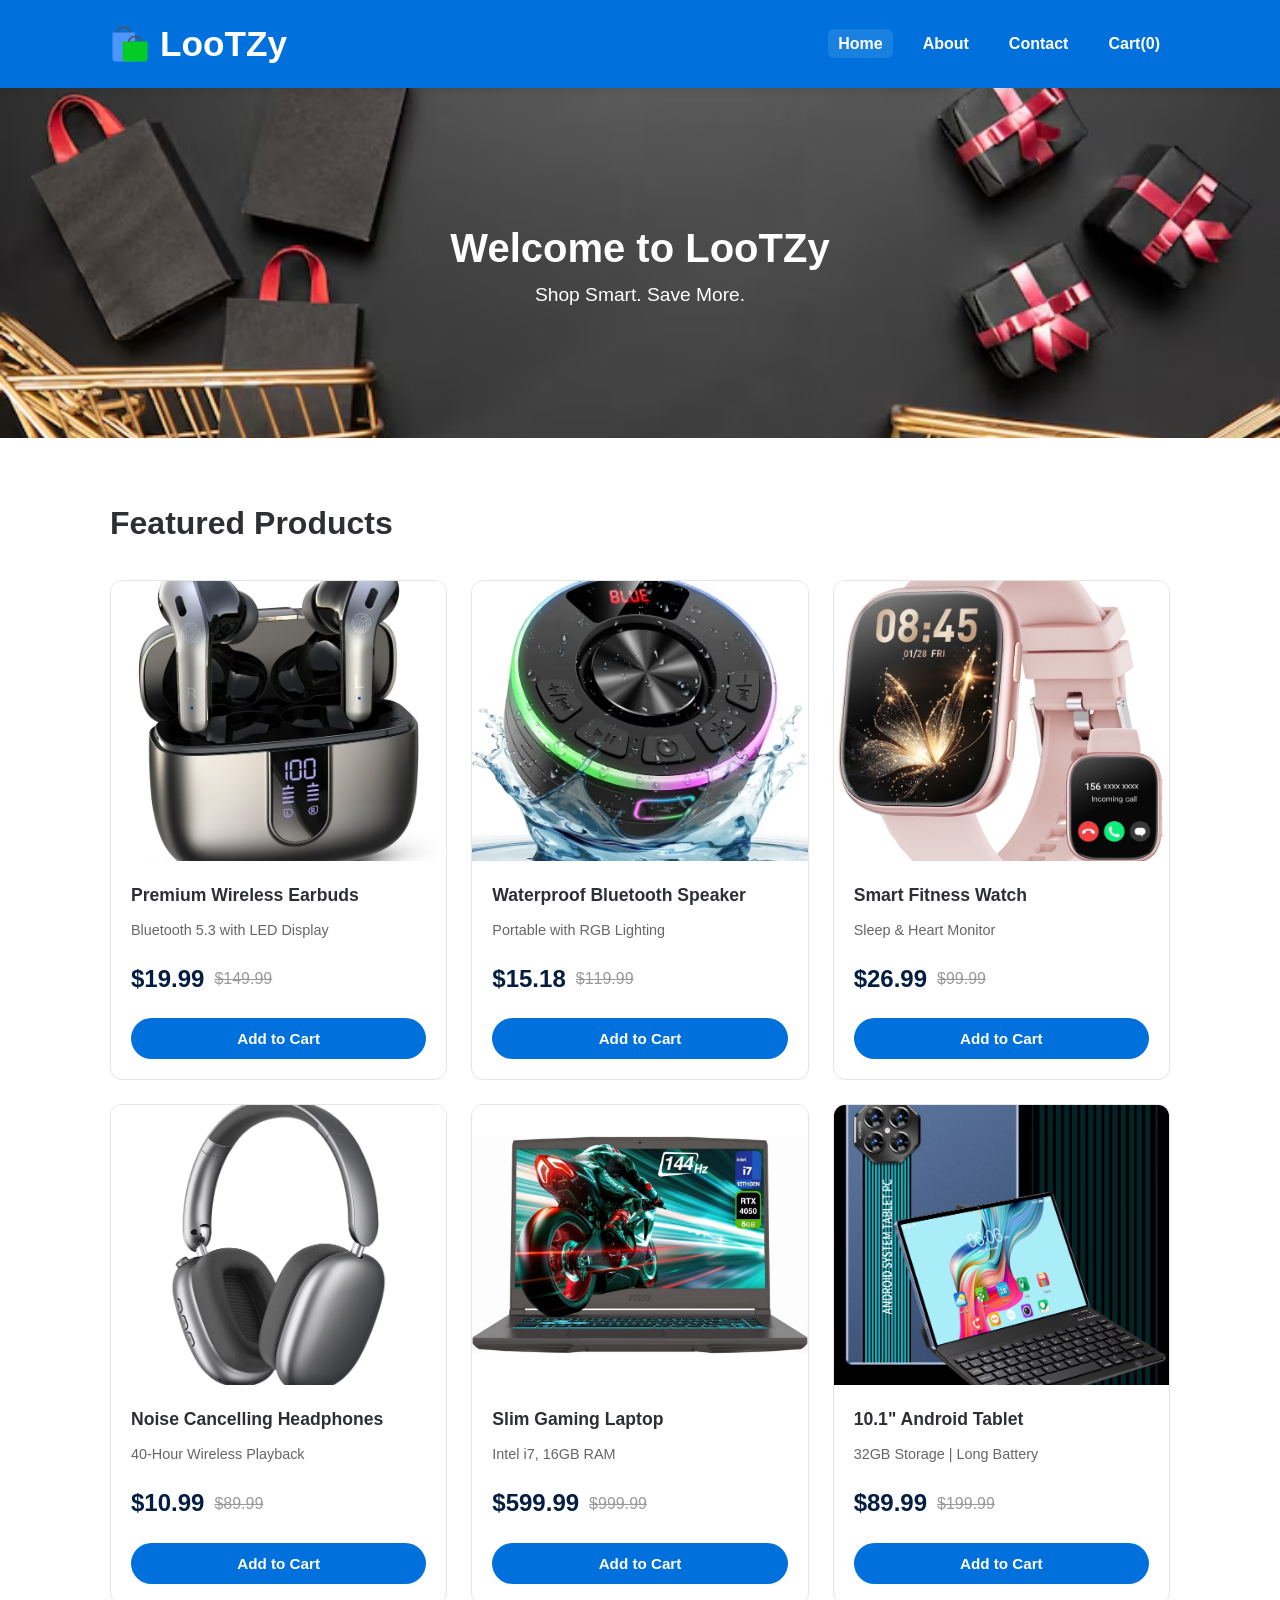
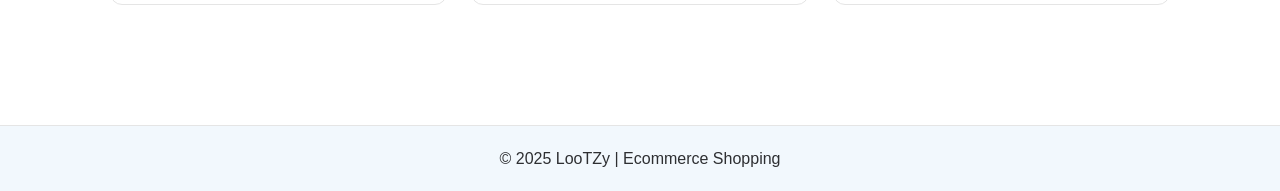
<file: digital-india-website/index.html>
<!DOCTYPE html>
<html lang="en">

<head>
    <meta charset="UTF-8">
    <meta name="viewport" content="width=device-width, initial-scale=1.0">
    <title>LooTZy | Home</title>
    <link rel="stylesheet" href="css/style.css">
</head>

<body>

    <header>
        <div class="container">
            <h1 class="logo">
                <img src="images/logo.svg" alt="LooTZy Logo" class="logo-img">
                <span class="logo-text">LooTZy</span>
            </h1>

            <nav>
                <ul>
                    <li><a href="index.html" class="active">Home</a></li>
                    <li><a href="about.html">About</a></li>
                    <li><a href="contact.html">Contact</a></li>
                    <li>
                        <a href="cart.html" class="cart-link">
                            Cart<span class="cart-count">(0)</span>
                        </a>
                    </li>
                </ul>
            </nav>
        </div>
    </header>


    <section class="hero">
        <div class="container">
            <h2 style="text-align:center; color:white; font-size:2.5rem;">Welcome to LooTZy</h2>
            <p style="color:white; text-align:center; font-size:1.2rem;">Shop Smart. Save More.</p>
        </div>
    </section>


    <section class="products">
        <div class="container">
            <h2 class="section-title">Featured Products</h2>

            <div class="product-grid">

                <div class="product-card">
                    <span class="badge">Deal</span>
                    <div class="product-image">
                        <img src="images/airpod.png" alt="Wireless Earbuds">
                    </div>
                    <div class="product-info">
                        <h3 class="product-title">Premium Wireless Earbuds</h3>
                        <p class="product-description">Bluetooth 5.3 with LED Display</p>
                        <div class="price-row">
                            <span class="current-price">$19.99</span>
                            <span class="original-price">$149.99</span>
                        </div>
                        <button class="add-to-cart">Add to Cart</button>
                    </div>
                </div>

 
                <div class="product-card">
                    <span class="badge reduced">Reduced Price</span>
                    <div class="product-image">
                        <img src="images/waterproof.png" alt="Bluetooth Speaker">
                    </div>
                    <div class="product-info">
                        <h3 class="product-title">Waterproof Bluetooth Speaker</h3>
                        <p class="product-description">Portable with RGB Lighting</p>
                        <div class="price-row">
                            <span class="current-price">$15.18</span>
                            <span class="original-price">$119.99</span>
                        </div>
                        <button class="add-to-cart">Add to Cart</button>
                    </div>
                </div>

                <div class="product-card">
                    <span class="badge">Deal</span>
                    <div class="product-image">
                        <img src="images/smartwatch.png" alt="Smart Watch">
                    </div>
                    <div class="product-info">
                        <h3 class="product-title">Smart Fitness Watch</h3>
                        <p class="product-description">Sleep & Heart Monitor</p>
                        <div class="price-row">
                            <span class="current-price">$26.99</span>
                            <span class="original-price">$99.99</span>
                        </div>
                        <button class="add-to-cart">Add to Cart</button>
                    </div>
                </div>

                <div class="product-card">
                    <span class="badge">Deal</span>
                    <div class="product-image">
                        <img src="images/noiseheadphone.png" alt="Headphones">
                    </div>
                    <div class="product-info">
                        <h3 class="product-title">Noise Cancelling Headphones</h3>
                        <p class="product-description">40-Hour Wireless Playback</p>
                        <div class="price-row">
                            <span class="current-price">$10.99</span>
                            <span class="original-price">$89.99</span>
                        </div>
                        <button class="add-to-cart">Add to Cart</button>
                    </div>
                </div>

                
                <div class="product-card">
                    <span class="badge">Deal</span>
                    <div class="product-image">
                        <img src="images/slim.png" alt="Laptop">
                    </div>
                    <div class="product-info">
                        <h3 class="product-title">Slim Gaming Laptop</h3>
                        <p class="product-description">Intel i7, 16GB RAM</p>
                        <div class="price-row">
                            <span class="current-price">$599.99</span>
                            <span class="original-price">$999.99</span>
                        </div>
                        <button class="add-to-cart">Add to Cart</button>
                    </div>
                </div>

           
                <div class="product-card">
                    <span class="badge reduced">Reduced Price</span>
                    <div class="product-image">
                        <img src="images/tablet.png" alt="Tablet">
                    </div>
                    <div class="product-info">
                        <h3 class="product-title">10.1" Android Tablet</h3>
                        <p class="product-description">32GB Storage | Long Battery</p>
                        <div class="price-row">
                            <span class="current-price">$89.99</span>
                            <span class="original-price">$199.99</span>
                        </div>
                        <button class="add-to-cart">Add to Cart</button>
                    </div>
                </div>

            </div>
        </div>
    </section>


    <footer>
        <p>© 2025 LooTZy | Ecommerce Shopping</p>
    </footer>

    <script src="js/script.js"></script>
</body>

</html>
</file>
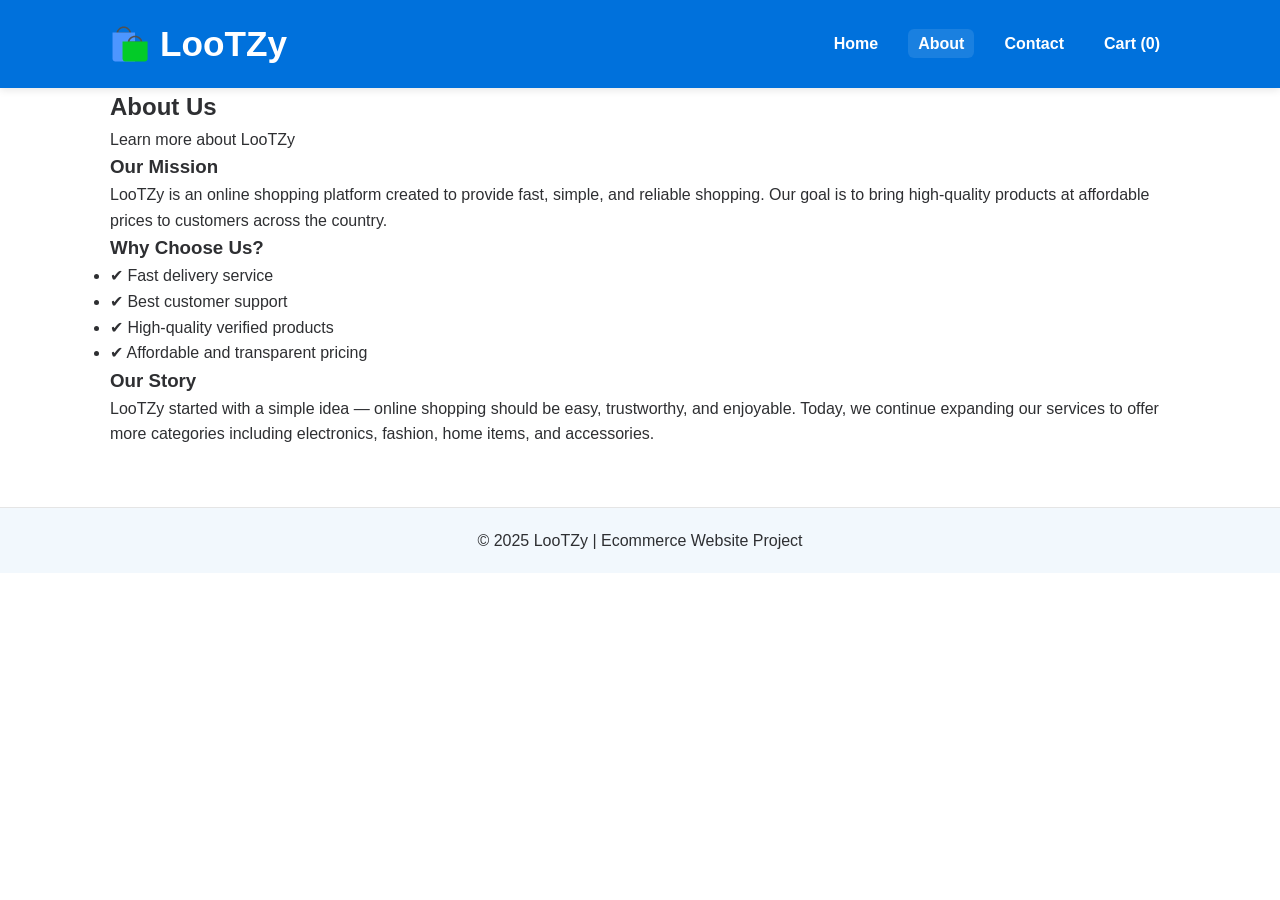
<file: digital-india-website/about.html>
<!DOCTYPE html>
<html lang="en">

<head>
    <meta charset="UTF-8" />
    <meta name="viewport" content="width=device-width, initial-scale=1.0" />
    <title>LooTZy | About</title>
    <link rel="stylesheet" href="css/style.css" />
</head>

<body>

    <header>
        <div class="container">
            <h1 class="logo">
                <img src="images/logo.svg" alt="LooTZy Logo" class="logo-img">
                <span class="logo-text">LooTZy</span>
            </h1>
            <nav>
                <ul>
                    <li><a href="index.html">Home</a></li>
                    <li><a href="about.html" class="active">About</a></li>
                    <li><a href="contact.html">Contact</a></li>
                    <li><a href="cart.html">Cart (0)</a></li>
                </ul>
            </nav>
        </div>
    </header>


    <main class="page">
        <div class="container">

            <h2>About Us</h2>
            <p class="subtitle">Learn more about LooTZy</p>

            <div class="about-box">
                <h3>Our Mission</h3>
                <p>
                    LooTZy is an online shopping platform created to provide fast,
                    simple, and reliable shopping. Our goal is to bring high-quality
                    products at affordable prices to customers across the country.
                </p>
            </div>

            <div class="about-box">
                <h3>Why Choose Us?</h3>
                <ul>
                    <li>✔ Fast delivery service</li>
                    <li>✔ Best customer support</li>
                    <li>✔ High-quality verified products</li>
                    <li>✔ Affordable and transparent pricing</li>
                </ul>
            </div>

            <div class="about-box">
                <h3>Our Story</h3>
                <p>
                    LooTZy started with a simple idea — online shopping should be easy,
                    trustworthy, and enjoyable. Today, we continue expanding our
                    services to offer more categories including electronics, fashion,
                    home items, and accessories.
                </p>
            </div>

        </div>
    </main>


    <footer>
        <p>© 2025 LooTZy | Ecommerce Website Project</p>
    </footer>

</body>

</html>
</file>
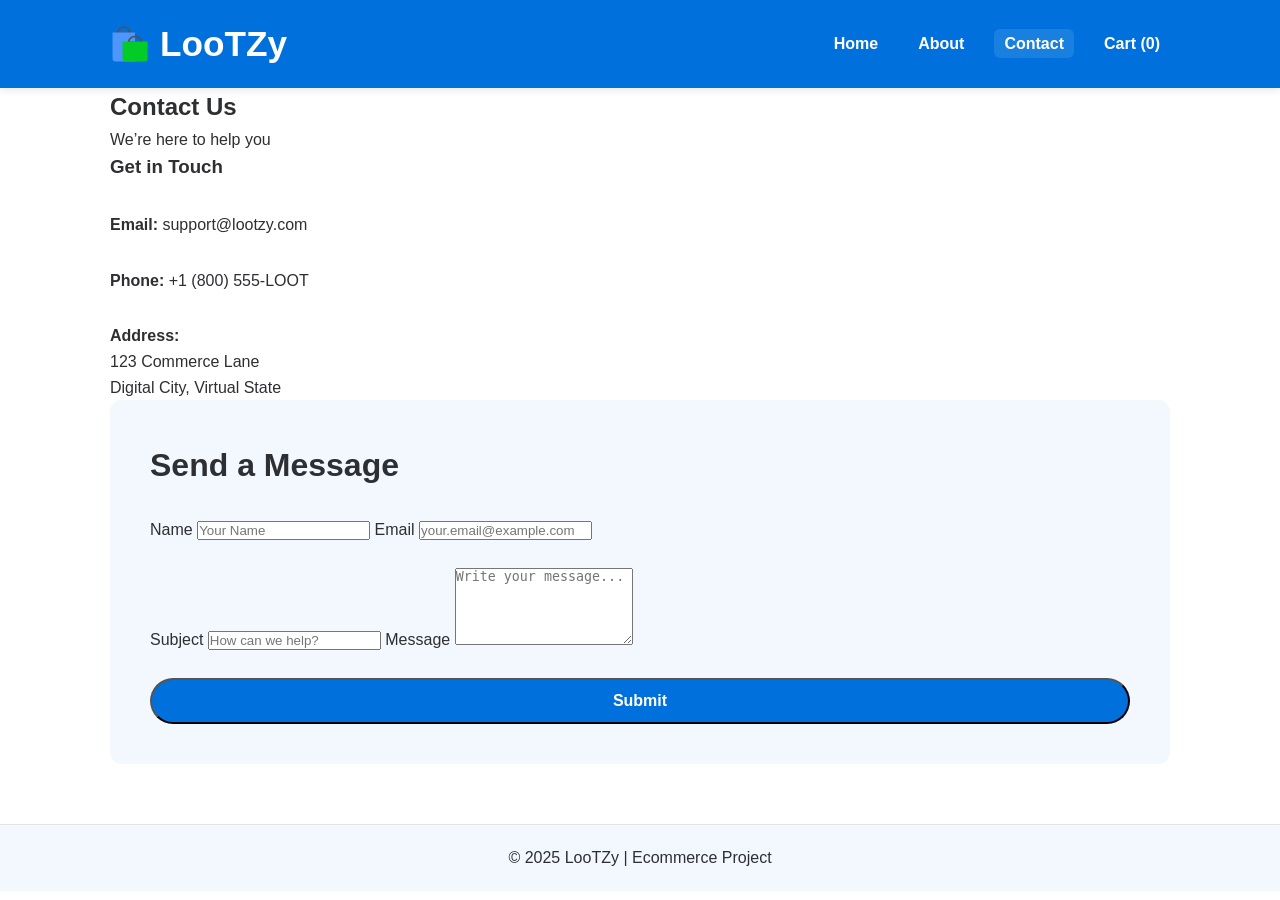
<file: digital-india-website/contact.html>
<!DOCTYPE html>
<html lang="en">

<head>
    <meta charset="UTF-8" />
    <meta name="viewport" content="width=device-width, initial-scale=1.0" />
    <title>LooTZy | Contact</title>
    <link rel="stylesheet" href="css/style.css" />
</head>

<body>


    <header>
        <div class="container">
            <h1 class="logo">
                <img src="images/logo.svg" alt="LooTZy Logo" class="logo-img">
                <span class="logo-text">LooTZy</span>
            </h1>
            <nav>
                <ul>
                    <li><a href="index.html">Home</a></li>
                    <li><a href="about.html">About</a></li>
                    <li><a class="active" href="contact.html">Contact</a></li>
                    <li><a href="cart.html">Cart (0)</a></li>
                </ul>
            </nav>
        </div>
    </header>

  
    <main class="page">
        <div class="container">

            <h2>Contact Us</h2>
            <p class="subtitle">We’re here to help you</p>

            <div class="contact-box">

 
                <div class="contact-info">
                    <h3>Get in Touch</h3>
                    <p><strong>Email:</strong> support@lootzy.com</p>
                    <p><strong>Phone:</strong> +1 (800) 555-LOOT</p>
                    <p><strong>Address:</strong><br>
                        123 Commerce Lane<br>
                        Digital City, Virtual State
                    </p>
                </div>

                <div class="contact-form">
                    <h1>Send a Message</h1><br>

                    <form>
                        <label>Name</label>
                        <input type="text" placeholder="Your Name" required>

                        <label>Email</label>
                        <input type="email" placeholder="your.email@example.com" required><br><br>

                        <label>Subject</label>
                        <input type="text" placeholder="How can we help?" required>

                        <label>Message</label>
                        <textarea rows="5" placeholder="Write your message..." required></textarea><br><br>

                        <button type="submit" class="btn">Submit</button>
                    </form>
                </div>

            </div>

        </div>
    </main>


    <footer>
        <p>© 2025 LooTZy | Ecommerce Project</p>
    </footer>

</body>

</html>
</file>
<file: digital-india-website/css/style.css>
* {
    margin: 0;
    padding: 0;
    box-sizing: border-box;
}

body {
    font-family: Arial, Helvetica, sans-serif;
    line-height: 1.6;
    background: #ffffff;
    color: #2e2f32;
}


.container {
    width: 90%;
    max-width: 1100px;
    margin: auto;
    padding: 0 20px;
}


header {
    background-color: #0071dc;
    color: #fff;
    padding: 16px 0;
    position: sticky;
    top: 0;
    z-index: 1000;
    box-shadow: 0 2px 8px rgba(0,0,0,0.1);
}

header .container {
    display: flex;
    justify-content: space-between;
    align-items: center;
    gap: 12px;
}

header .logo {
    display: flex;
    align-items: center;
    gap: 10px;
}

.logo-img {
    height: 40px;
}

.logo-text {
    font-size: 1.1em;
    font-weight: bold;
}


nav ul {
    list-style: none;
    display: flex;
    gap: 20px;
}

nav ul li a {
    color: #fff;
    text-decoration: none;
    font-weight: 600;
    padding: 6px 10px;
    border-radius: 6px;
}

nav ul li a.active,
nav ul li a:hover {
    background: rgba(255,255,255,0.1);
}


.hero {
    background: url('../images/bg.png') center/cover no-repeat;
    min-height: 350px;
    display: flex;
    align-items: flex-end;
    justify-content: center;
    padding: 60px 16px;
}

.btn {
    background-color: #0071dc;
    color: white;
    padding: 12px 28px;
    border-radius: 24px;
    text-decoration: none;
    font-weight: 600;
    font-size: 1em;
    display: inline-block;
    transition: 0.3s;
}

.btn:hover {
    background-color: #004f9a;
}


.products {
    padding: 60px 0;
    background: #fff;
}

.section-title {
    font-size: 2em;
    font-weight: 700;
    margin-bottom: 30px;
}

.product-grid {
    display: grid;
    grid-template-columns: repeat(auto-fit,minmax(280px,1fr));
    gap: 24px;
}

.product-card {
    background: #fff;
    border: 1px solid #e5e5e5;
    border-radius: 12px;
    overflow: hidden;
    transition: 0.3s;
    display: flex;
    flex-direction: column;
}

.product-card:hover {
    box-shadow: 0 4px 12px rgba(0,0,0,0.1);
    transform: translateY(-4px);
}

.badge {
    position: absolute;
    top: 12px;
    left: 12px;
    background: #041e42;
    color: white;
    padding: 6px 12px;
    border-radius: 4px;
    font-size: 0.85em;
    font-weight: 600;
    z-index: 10;
}

.product-image {
    width: 100%;
    height: 280px;
    display: flex;
    align-items: center;
    justify-content: center;
    background: #f8f9fa;
}

.product-image img {
    width: 100%;
    height: 100%;
    object-fit: cover;
    transition: transform 0.3s;
}

.product-card:hover .product-image img {
    transform: scale(1.05);
}

.product-info {
    padding: 20px;
    display: flex;
    flex-direction: column;
    gap: 10px;
    flex-grow: 1;
}

.product-title {
    font-size: 1.1em;
    font-weight: 600;
}

.product-description {
    font-size: 0.9em;
    color: #666;
    flex-grow: 1;
}

.price-row {
    display: flex;
    align-items: center;
    gap: 10px;
    margin-top: 8px;
}

.current-price {
    font-size: 1.5em;
    font-weight: 700;
    color: #041e42;
}

.original-price {
    font-size: 1em;
    color: #999;
    text-decoration: line-through;
}

.add-to-cart {
    background: #0071dc;
    color: white;
    border: none;
    padding: 12px 24px;
    border-radius: 24px;
    font-weight: 600;
    font-size: 0.95em;
    cursor: pointer;
    margin-top: 10px;
}

.add-to-cart:hover {
    background: #004f9a;
}


.about-grid {
    display: grid;
    grid-template-columns: repeat(auto-fit,minmax(250px,1fr));
    gap: 30px;
    margin-bottom: 50px;
}

.about-card {
    text-align: center;
    padding: 30px 20px;
    background: #f2f8fd;
    border-radius: 12px;
    transition: 0.3s;
}

.about-card:hover {
    transform: translateY(-5px);
    box-shadow: 0 4px 12px rgba(0,0,0,0.1);
}

.about-card h3 {
    font-size: 1.3em;
    margin-bottom: 10px;
}

.about-card p {
    color: #666;
}


.icon-box {
    font-size: 48px;
    margin-bottom: 20px;
}


.contact-wrapper {
    display: grid;
    grid-template-columns: 1fr 1.5fr;
    gap: 50px;
    max-width: 1000px;
    margin: 0 auto;
}

.contact-info {
    display: flex;
    flex-direction: column;
    gap: 30px;
}

.contact-item {
    display: flex;
    gap: 20px;
    align-items: flex-start;
}

.contact-item h3 {
    font-size: 1.5em;
    margin-bottom: 5px;
}

.contact-item p {
    color: #666;
}

.contact-form {
    background: #f2f8fd;
    padding: 40px;
    border-radius: 12px;
    gap: 20px;
}

.contact-form h3 {
    font-size: 1.5em;
    margin-bottom: 25px;
}

.form-group {
    margin-bottom: 20px;
}

.form-group label {
    display: block;
    font-weight: 600;
    margin-bottom: 8px;
}

.form-group input,
.form-group textarea {
    width: 100%;
    padding: 12px 15px;
    border: 1px solid #ddd;
    border-radius: 8px;
    font-size: 1em;
}

.form-group input:focus,
.form-group textarea:focus {
    outline: none;
    border-color: #0071dc;
}

.contact-form .btn {
    width: 100%;
}


.cart-wrapper {
    display: grid;
    grid-template-columns: 1fr 400px;
    gap: 40px;
    max-width: 1200px;
    margin: 0 auto;
}

.cart-items {
    background: #f2f8fd;
    padding: 30px;
    border-radius: 12px;
    min-height: 400px;
}

.cart-summary {
    background: #fff;
    border: 1px solid #e5e5e5;
    border-radius: 12px;
    padding: 30px;
    height: fit-content;
    position: sticky;
    top: 100px;
}

.summary-row {
    display: flex;
    justify-content: space-between;
    margin-bottom: 15px;
    color: #666;
}

.summary-row.total {
    font-weight: 700;
}


footer {
    text-align: center;
    background: #f2f8fd;
    color: #2e2f32;
    padding: 20px 0;
    margin-top: 60px;
    border-top: 1px solid #e5e5e5;
}

@media(max-width:768px){
    .contact-wrapper,
    .cart-wrapper,
    .about-grid {
        grid-template-columns: 1fr;
    }
    
    .cart-summary {
        position: static;
    }
}
</file>
